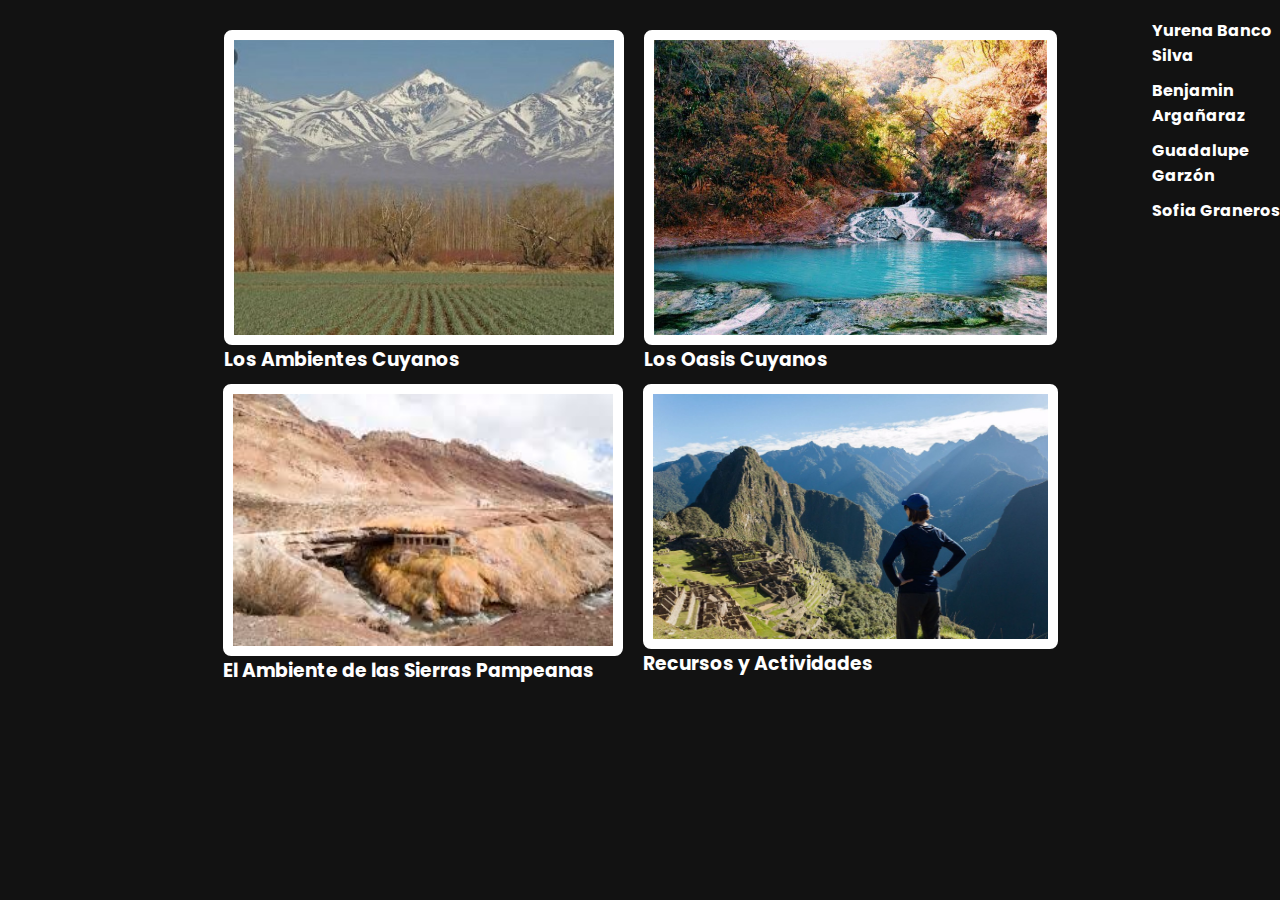
<file: index.html>
<!DOCTYPE html>
<html lang="en">
<head>
    <meta charset="UTF-8">
    <meta name="viewport" content="width=device-width, initial-scale=1.0">
    <title>Document</title>
    <link rel="stylesheet" href="./styles.css">
          <!-- Fonts -->
          <link rel="preconnect" href="https://fonts.googleapis.com" />
          <link rel="preconnect" href="https://fonts.gstatic.com" crossorigin />
          <link
            href="https://fonts.googleapis.com/css2?family=Poppins:ital,wght@0,100;0,200;0,300;0,400;0,500;0,600;0,700;0,800;0,900;1,100;1,200;1,300;1,400;1,500;1,600;1,700;1,800;1,900&display=swap"
            rel="stylesheet"
          />
</head>
<body>
    <!-- <div class="imagenfondo">
    <img  src="./img/DALL·E 2024-11-11 19.30.30 - A high-definition, minimalist background texture inspired by natural feather patterns. Soft, flowing lines with an organic, subtle relief effect, feat.webp" alt="">
    </div> -->
    <main class="content">
    <div class="p1">
        <section>
        <a href="./subpaginas1/pagina1.html"><img class="img1" src="./img/ambientes cuyanos.jpg" alt="ambientescuyanos"><h3>Los Ambientes Cuyanos</h3></a>
        </section> 

        <section class="imagen2">
            <a href="./subpagina2/subpagina2.html"><img class="img2" src="./img/oasis.jpg" alt=""><h3>Los Oasis Cuyanos</h3></a>
        </section>
    </div>
    <div class="p2">
        <section class="imagen3">
            <a href="./subpagina3/subpagina3.html"><img class="img3" src="./img/hotel.jpg" alt=""><h3>El Ambiente de las Sierras Pampeanas</h3></a>
        </section>

        <section class="imagen4">
            <a href="subpagina4/subpagina4.html"><img class="img4" src="./img/Imagen de WhatsApp 2024-11-11 a las 19.38.25_d2c9b322.jpg" alt=""><h3>Recursos y Actividades</h3></a>
        </section>
    </div>
    <div class="nombres">
    <ol class="listname">
        <ul>Yurena Banco Silva</ul>
        <ul>Benjamin Argañaraz</ul>
        <ul>Guadalupe Garzón</ul>
        <ul>Sofia Graneros</ul>
        </ol>
    </div>
    </main>
</body>
</html>
</file>
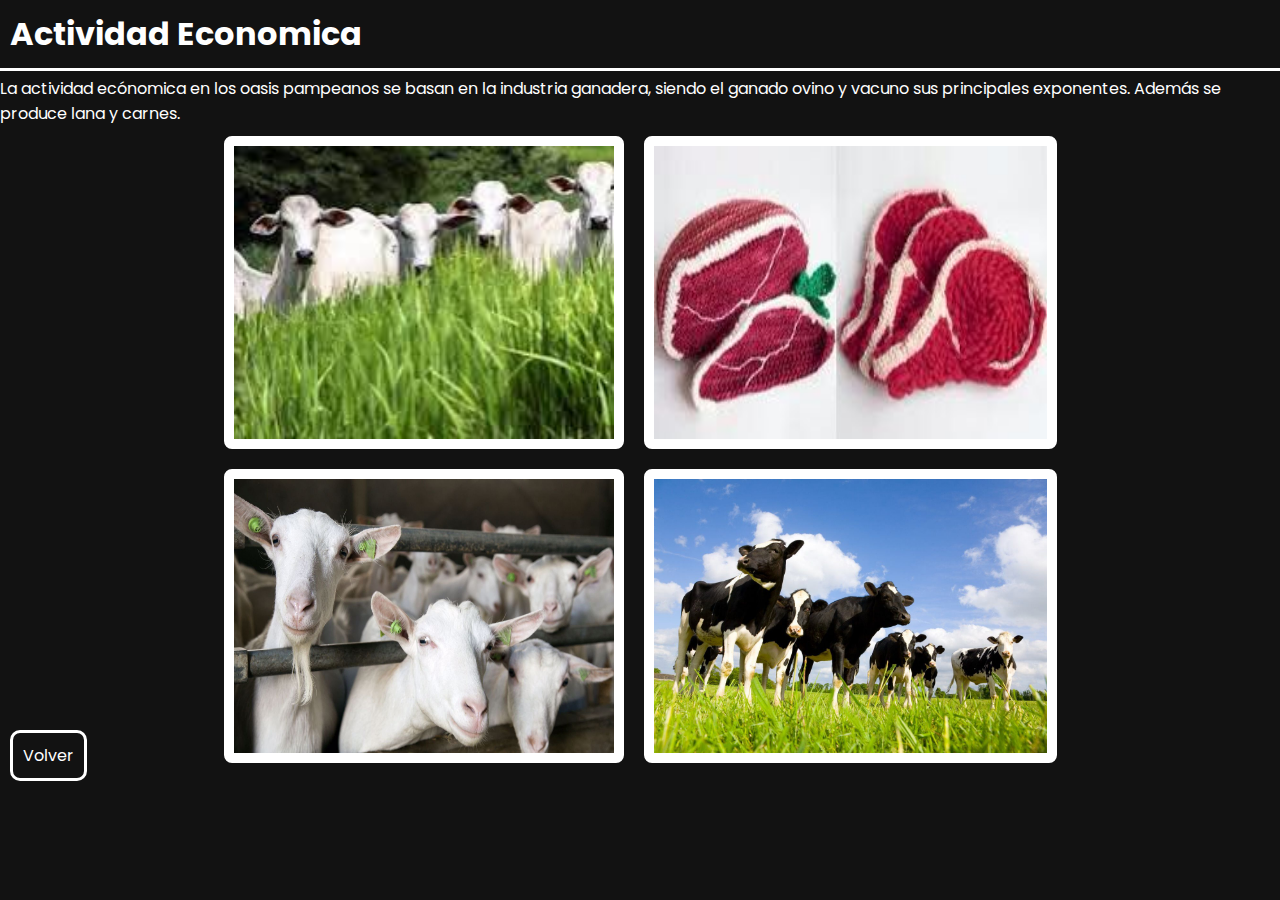
<file: subpagina2/ganado.html>
<!DOCTYPE html>
<html lang="en">
<head>
    <meta charset="UTF-8">
    <meta name="viewport" content="width=device-width, initial-scale=1.0">
    <title>Document</title>
    <link rel="stylesheet" href="../subpaginas1/pagina1.css">
      <!-- Fonts -->
      <link rel="preconnect" href="https://fonts.googleapis.com" />
      <link rel="preconnect" href="https://fonts.gstatic.com" crossorigin />
      <link
        href="https://fonts.googleapis.com/css2?family=Poppins:ital,wght@0,100;0,200;0,300;0,400;0,500;0,600;0,700;0,800;0,900;1,100;1,200;1,300;1,400;1,500;1,600;1,700;1,800;1,900&display=swap"
        rel="stylesheet"
      />
</head>
<body>
    <section>
    <h1 class="titulo">Actividad Economica</h1>
    <p>La actividad ecónomica en los oasis pampeanos se basan en la industria ganadera, siendo el ganado ovino y vacuno sus principales exponentes. Además se produce lana y carnes. </p>
</section>

<section>
    
        <div class="imagenes">
            <div class="sec1">
                <img class="img1" src="./img/ganado.jpg" alt="">
                <img class="img2" src="./img/ganado2.jpg" alt="">
            </div>
            <div class="sec22">
                <img class="img3" src="./img/ganado3.jpg" alt="">
                <img class="img4" src="./img/ganado4.jpg" alt="">
            </div>
   
</section>
<div class="boton">
    <a class="btn" href="../index.html">Volver</a>
</div>
</main>
</body>
</html>
</file>
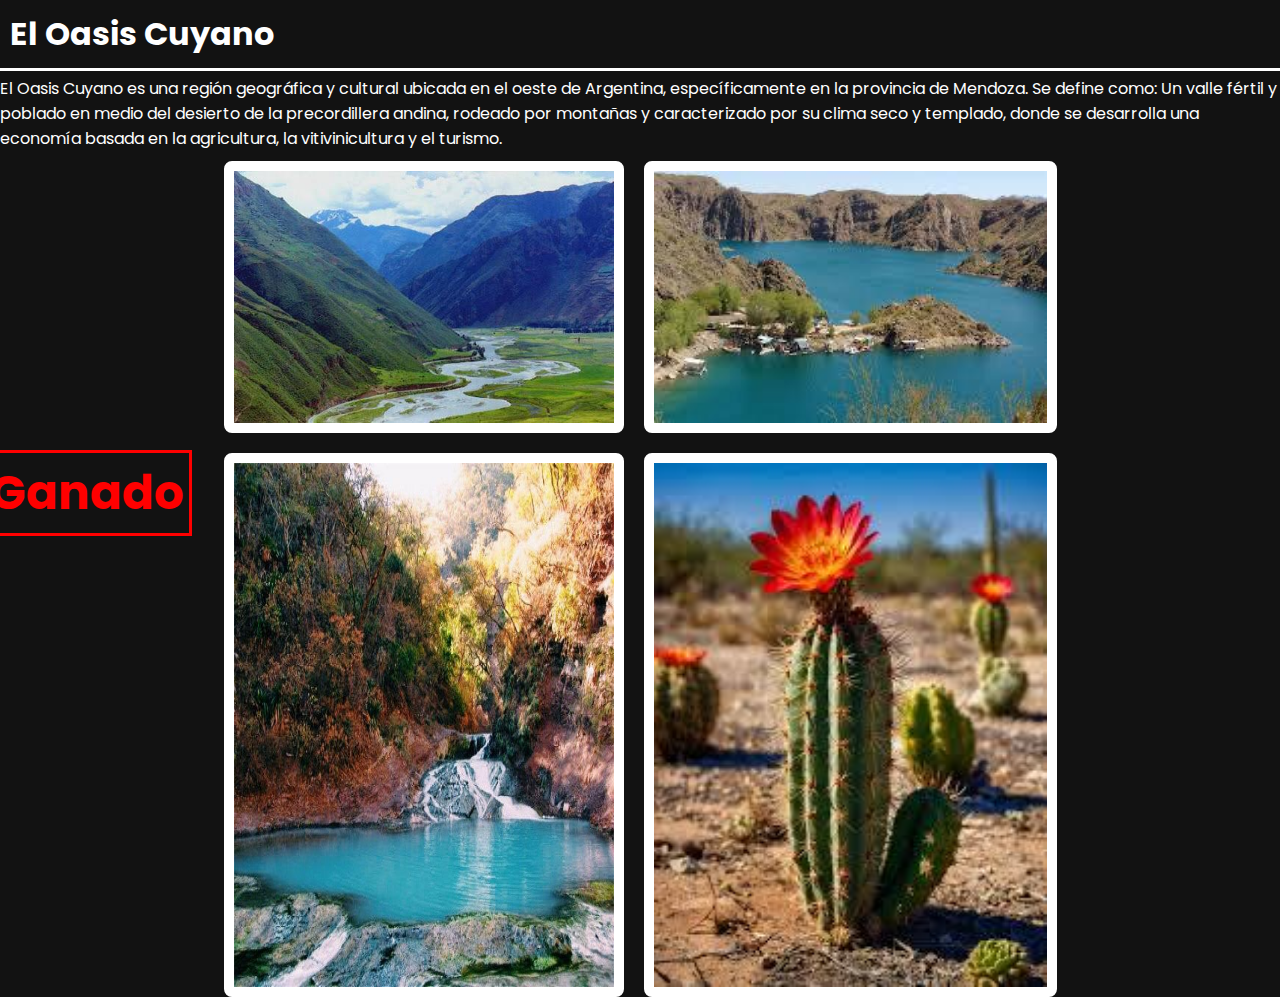
<file: subpagina2/subpagina2.html>
<!DOCTYPE html>
<html lang="en">
<head>
    <meta charset="UTF-8">
    <meta name="viewport" content="width=device-width, initial-scale=1.0">
    <title>Document</title>
     <!-- Fonts -->
     <link rel="preconnect" href="https://fonts.googleapis.com" />
     <link rel="preconnect" href="https://fonts.gstatic.com" crossorigin />
     <link
       href="https://fonts.googleapis.com/css2?family=Poppins:ital,wght@0,100;0,200;0,300;0,400;0,500;0,600;0,700;0,800;0,900;1,100;1,200;1,300;1,400;1,500;1,600;1,700;1,800;1,900&display=swap"
       rel="stylesheet"
     />
     <link rel="stylesheet" href="../subpaginas1/pagina1.css">    
</head>
<body>
    <section>
    <h1 class="titulo">El Oasis Cuyano</h1>
    <p>El Oasis Cuyano es una región geográfica y cultural ubicada en el oeste de Argentina, específicamente en la provincia de Mendoza. Se define como:
        Un valle fértil y poblado en medio del desierto de la precordillera andina, rodeado por montañas y caracterizado por su clima seco y templado, donde se desarrolla una economía basada en la agricultura, la vitivinicultura y el turismo.</p>
    </section>
     
    <section>
            <div class="imagenes">
                <div class="sec1">
                    <img class="img1" src="./img/IMG-20241111-WA0062.jpg" alt="">
                    <img class="img2" src="./img/IMG-20241111-WA0063.jpg" alt="">
                </div>
                <div class="sec22">
                    <img class="img3" src="./img/IMG-20241111-WA0064.jpg" alt="">
                    <img class="img4" src="./img/IMG-20241111-WA0065.jpg" alt="">
                </div>
        </section>

        <div class="ganado">
            <a href="./ganado.html"> <h3>Ganado</h3> </a> 
        </div>
   
</body>
</html>
</file>
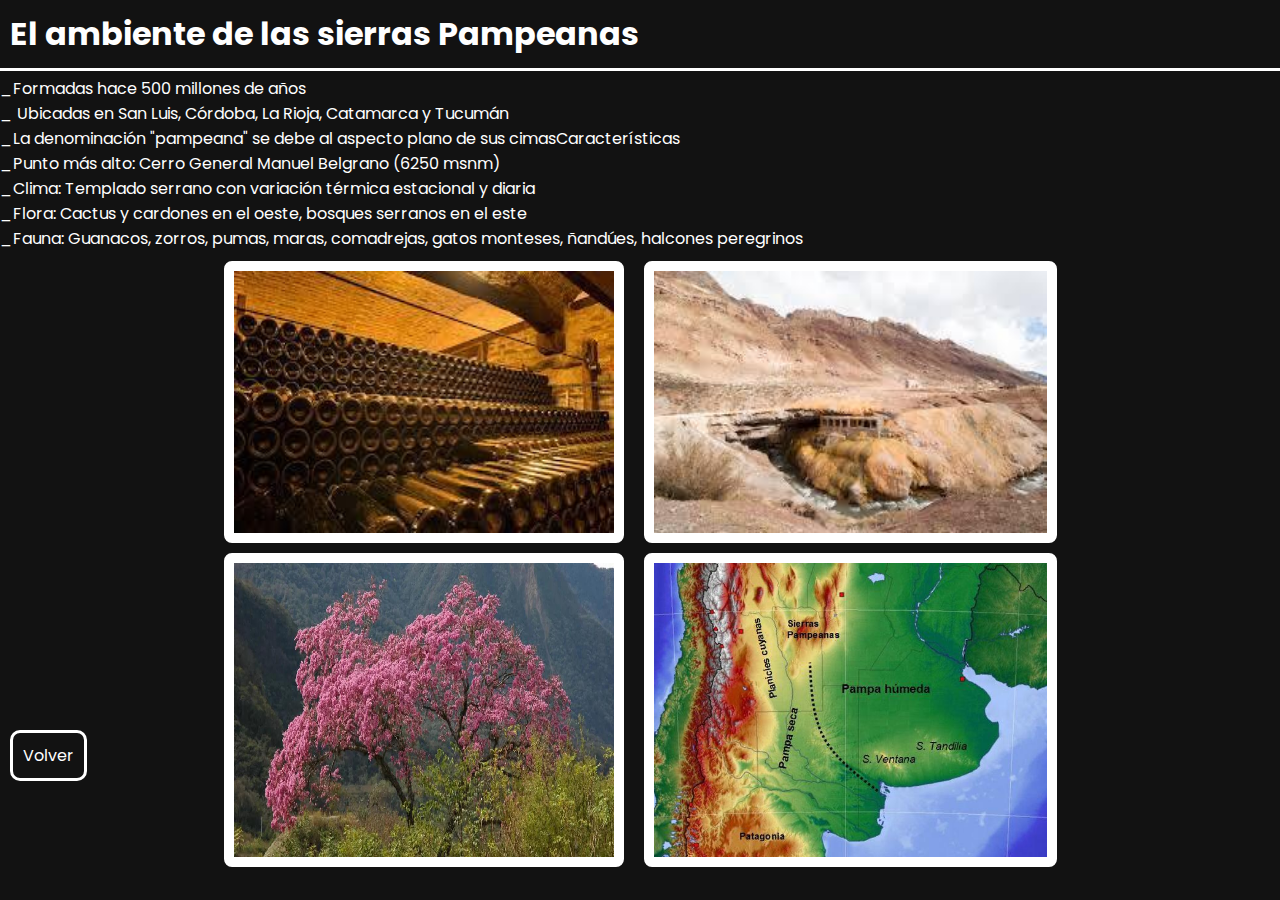
<file: subpagina3/subpagina3.html>
<!DOCTYPE html>
<html lang="en">
<head>
    <meta charset="UTF-8">
    <meta name="viewport" content="width=device-width, initial-scale=1.0">
    <title>Document</title>
              <!-- Fonts -->
              <link rel="preconnect" href="https://fonts.googleapis.com" />
              <link rel="preconnect" href="https://fonts.gstatic.com" crossorigin />
              <link
                href="https://fonts.googleapis.com/css2?family=Poppins:ital,wght@0,100;0,200;0,300;0,400;0,500;0,600;0,700;0,800;0,900;1,100;1,200;1,300;1,400;1,500;1,600;1,700;1,800;1,900&display=swap"
                rel="stylesheet"
              />
              <link rel="stylesheet" href="../subpaginas1/pagina1.css">
</head>
<body>
    <section>
    <h1 class="titulo">El ambiente de las sierras Pampeanas</h1>
    <ol>
        <ul>_Formadas hace 500 millones de años</ul>
        <ul>_ Ubicadas en San Luis, Córdoba, La Rioja, Catamarca y Tucumán</ul>
        <ul>_La denominación "pampeana" se debe al aspecto plano de sus cimasCaracterísticas</ul>
        <ul>_Punto más alto: Cerro General Manuel Belgrano (6250 msnm)</ul>
        <ul>_Clima: Templado serrano con variación térmica estacional y diaria</ul>
        <ul>_Flora: Cactus y cardones en el oeste, bosques serranos en el este</ul>
        <ul>_Fauna: Guanacos, zorros, pumas, maras, comadrejas, gatos monteses, ñandúes, halcones peregrinos</ul>
    </ol>
    </section>
    <section>
        <div class="imagenes">
            <div class="sec1">
                <img class="img1" src="./img/IMG-20241111-WA0068.jpg" alt="">
                <img class="img2" src="./img/IMG-20241111-WA0069.jpg" alt="">
            </div>
            <div class="sec2">
                <img class="img3" src="./img/IMG-20241111-WA0070.jpg" alt="">
                <img class="img4" src="./img/IMG-20241111-WA0071.jpg" alt="">
            </div>
    </section>
    <div class="boton">
        <a class="btn" href="../index.html">Volver</a>
    </div>
</body>
</html>
</file>
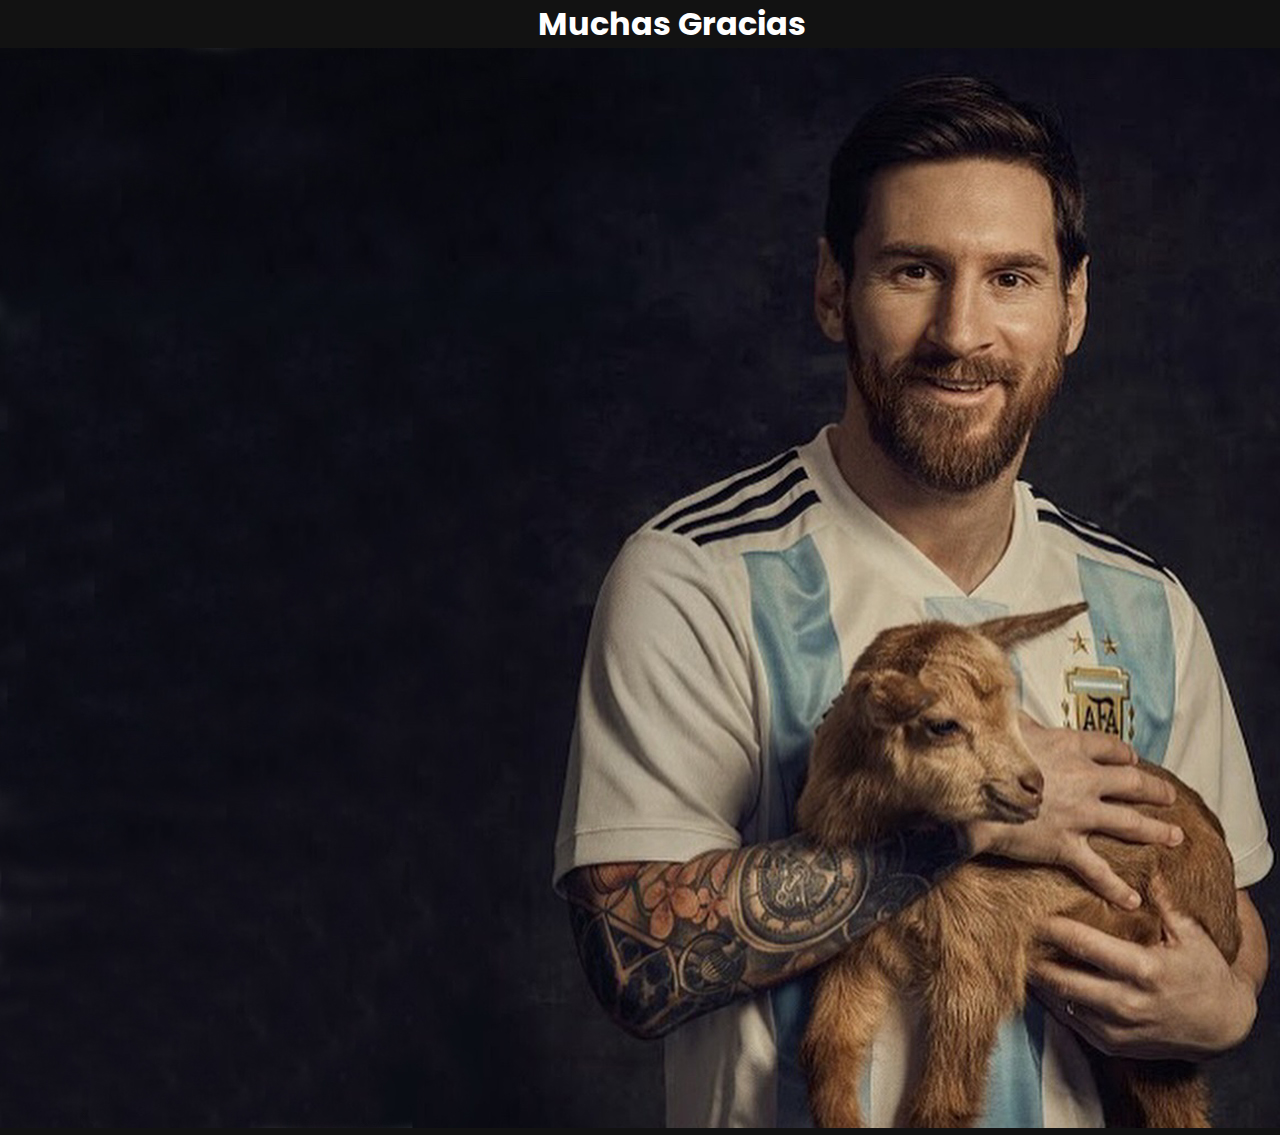
<file: subpagina4/muchasgracias.html>
<!DOCTYPE html>
<html lang="en">
<head>
    <meta charset="UTF-8">
    <meta name="viewport" content="width=device-width, initial-scale=1.0">
    <title>Document</title>
                  <!-- Fonts -->
                  <link rel="preconnect" href="https://fonts.googleapis.com" />
                  <link rel="preconnect" href="https://fonts.gstatic.com" crossorigin />
                  <link
                    href="https://fonts.googleapis.com/css2?family=Poppins:ital,wght@0,100;0,200;0,300;0,400;0,500;0,600;0,700;0,800;0,900;1,100;1,200;1,300;1,400;1,500;1,600;1,700;1,800;1,900&display=swap"
                    rel="stylesheet"
                  />
                  <link rel="stylesheet" href="muchas.css">
</head>
<body>
    <h1 class="final">Muchas Gracias</h1>
    <img src="./img/GENTE-Messi-01.jpg" alt="">
</body>
</html>
</file>
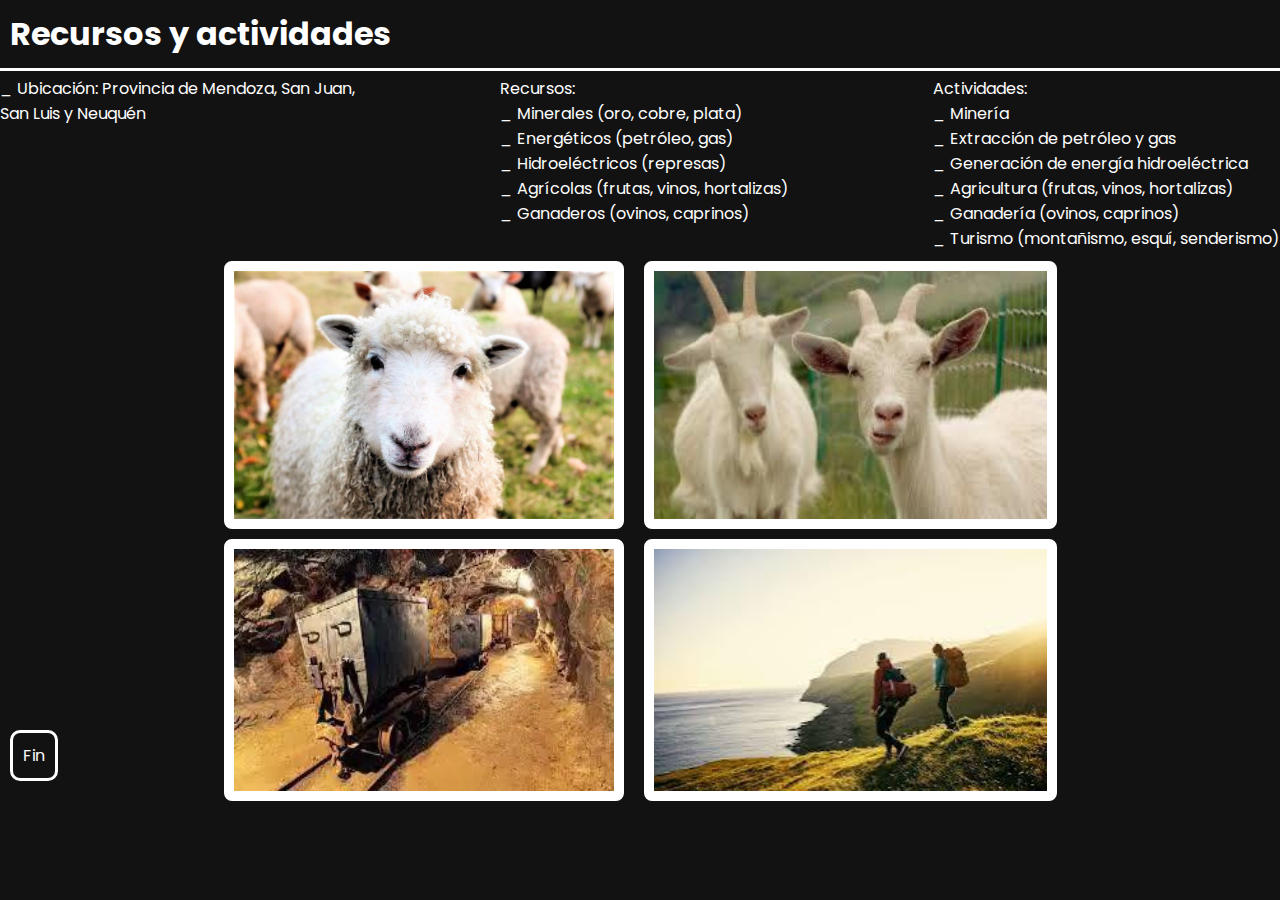
<file: subpagina4/subpagina4.html>
<!DOCTYPE html>
<html lang="en">
<head>
    <meta charset="UTF-8">
    <meta name="viewport" content="width=device-width, initial-scale=1.0">
    <title>Document</title>
                  <!-- Fonts -->
                  <link rel="preconnect" href="https://fonts.googleapis.com" />
                  <link rel="preconnect" href="https://fonts.gstatic.com" crossorigin />
                  <link
                    href="https://fonts.googleapis.com/css2?family=Poppins:ital,wght@0,100;0,200;0,300;0,400;0,500;0,600;0,700;0,800;0,900;1,100;1,200;1,300;1,400;1,500;1,600;1,700;1,800;1,900&display=swap"
                    rel="stylesheet"
                  />
                  <link rel="stylesheet" href="../subpaginas1/pagina1.css">
</head>
<body>
    <main>
        <h1 class="titulo">Recursos y actividades</h1>
        <ul class="listarya">
            <li>_ Ubicación: Provincia de Mendoza, San Juan, <br>San Luis y Neuquén
            </li>
            <div class="recursos">
            <li>Recursos:
            </li>
            <li>_ Minerales (oro, cobre, plata)
            </li>
            <li>_ Energéticos (petróleo, gas)
            </li>
            <li>_ Hidroeléctricos (represas)
            </li>
            <li>_ Agrícolas (frutas, vinos, hortalizas)
            </li>
            <li>_ Ganaderos (ovinos, caprinos)
            </li>
        </div>
        <div class="act">
            <li>Actividades:
            </li>
            <li>_ Minería
            </li>
            <li>_ Extracción de petróleo y gas
            </li>
            <li>_ Generación de energía hidroeléctrica
            </li>
            <li>_ Agricultura (frutas, vinos, hortalizas)
            </li>
            <li>_ Ganadería (ovinos, caprinos)
            </li>
            <li>_ Turismo (montañismo, esquí, senderismo)</li>
        </div>
        </ul>
        <section>
            <div class="imagenes">
                <div class="sec1">
                    <img class="img1" src="./img/IMG-20241111-WA0072.jpg" alt="">
                    <img class="img2" src="./img/IMG-20241111-WA0073.jpg" alt="">
                </div>
                <div class="sec2">
                    <img class="img3" src="./img/IMG-20241111-WA0074.jpg" alt="">
                    <img class="img4" src="./img/IMG-20241111-WA0075.jpg" alt="">
        </section>
        <div class="boton">
            <a class="btn" href="./muchasgracias.html">Fin</a>
        </div>
    </main>
</body>
</html>
</file>
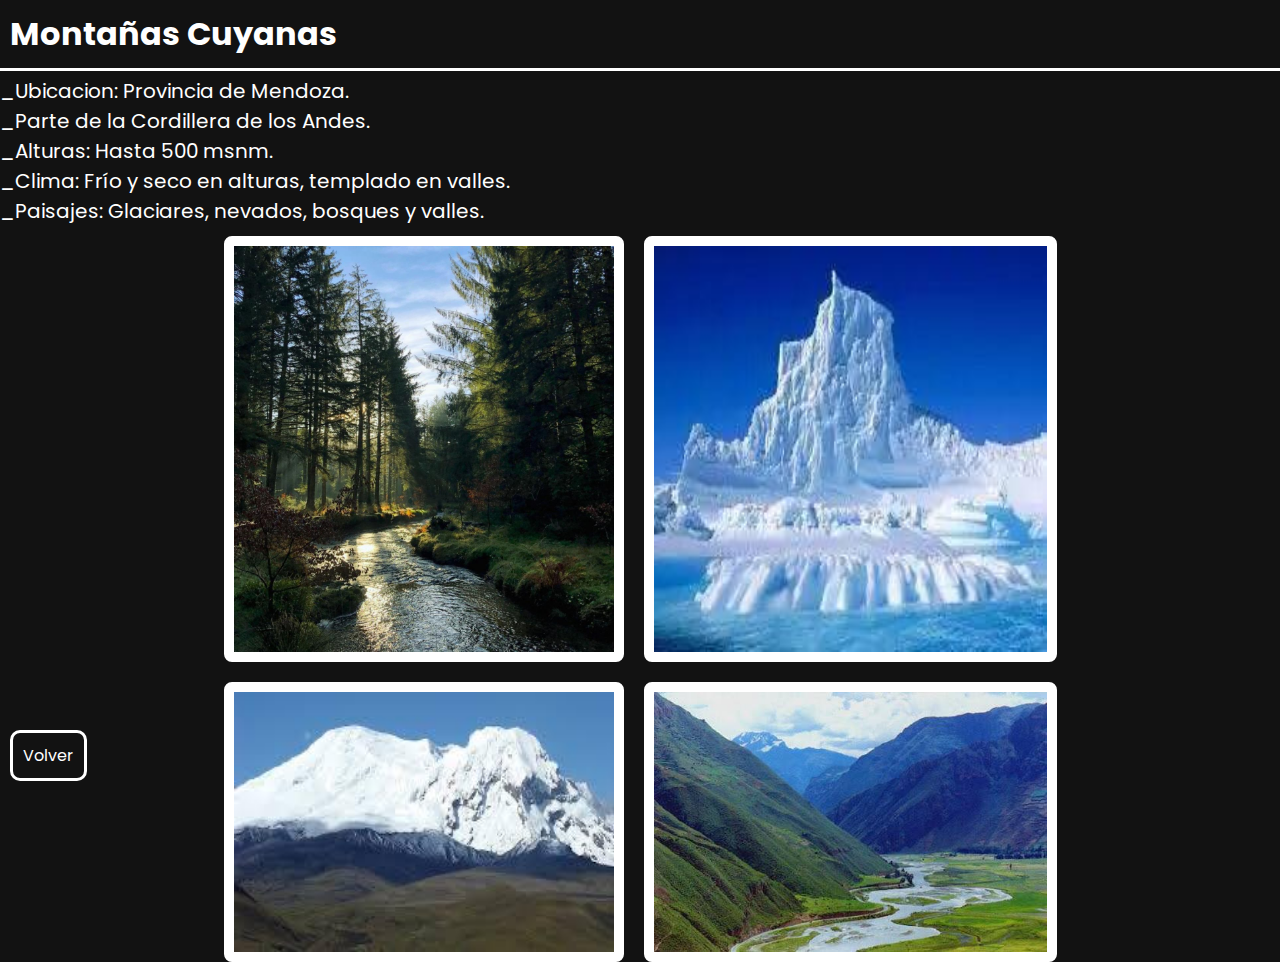
<file: subpaginas1/montañas.html>
<!DOCTYPE html>
<html lang="en">
<head>
    <meta charset="UTF-8">
    <meta name="viewport" content="width=device-width, initial-scale=1.0">
    <title>Document</title>
    <link rel="stylesheet" href="./pagina1.css">
        <!-- Fonts -->
        <link rel="preconnect" href="https://fonts.googleapis.com" />
        <link rel="preconnect" href="https://fonts.gstatic.com" crossorigin />
        <link
          href="https://fonts.googleapis.com/css2?family=Poppins:ital,wght@0,100;0,200;0,300;0,400;0,500;0,600;0,700;0,800;0,900;1,100;1,200;1,300;1,400;1,500;1,600;1,700;1,800;1,900&display=swap"
          rel="stylesheet"
        />
</head>
<body>
    <main>
        <h1 class="titulo">Montañas Cuyanas</h1>
        <ul class="lista">
            <ol>
                _Ubicacion: Provincia de Mendoza.
            </ol>
            
            <ol>
                _Parte de la Cordillera de los Andes.
            </ol>

            <ol>
                _Alturas: Hasta 500 msnm.
            </ol>
            
            <ol>
                _Clima: Frío y seco en alturas, templado en valles.
            </ol>

            <ol>
               _Paisajes: Glaciares, nevados, bosques y valles.
            </ol>
        </ul>
        <section>
            <div class="imagenes">
                <div class="sec1">
                    <img class="img1" src="./img/bosque - copia.jpg" alt="">
                    <img class="img2" src="./img/glacias - copia.jpg" alt="">
                </div>
                <div class="sec22">
                    <img class="img3" src="./img/nevado - copia.jpg" alt="">
                    <img class="img4" src="./img/rio - copia.jpg" alt="">
        
        </section>
        <div class="boton">
            <a class="btn" href="../index.html">Volver</a>
        </div>
    </main>
</body>
</html>
</file>
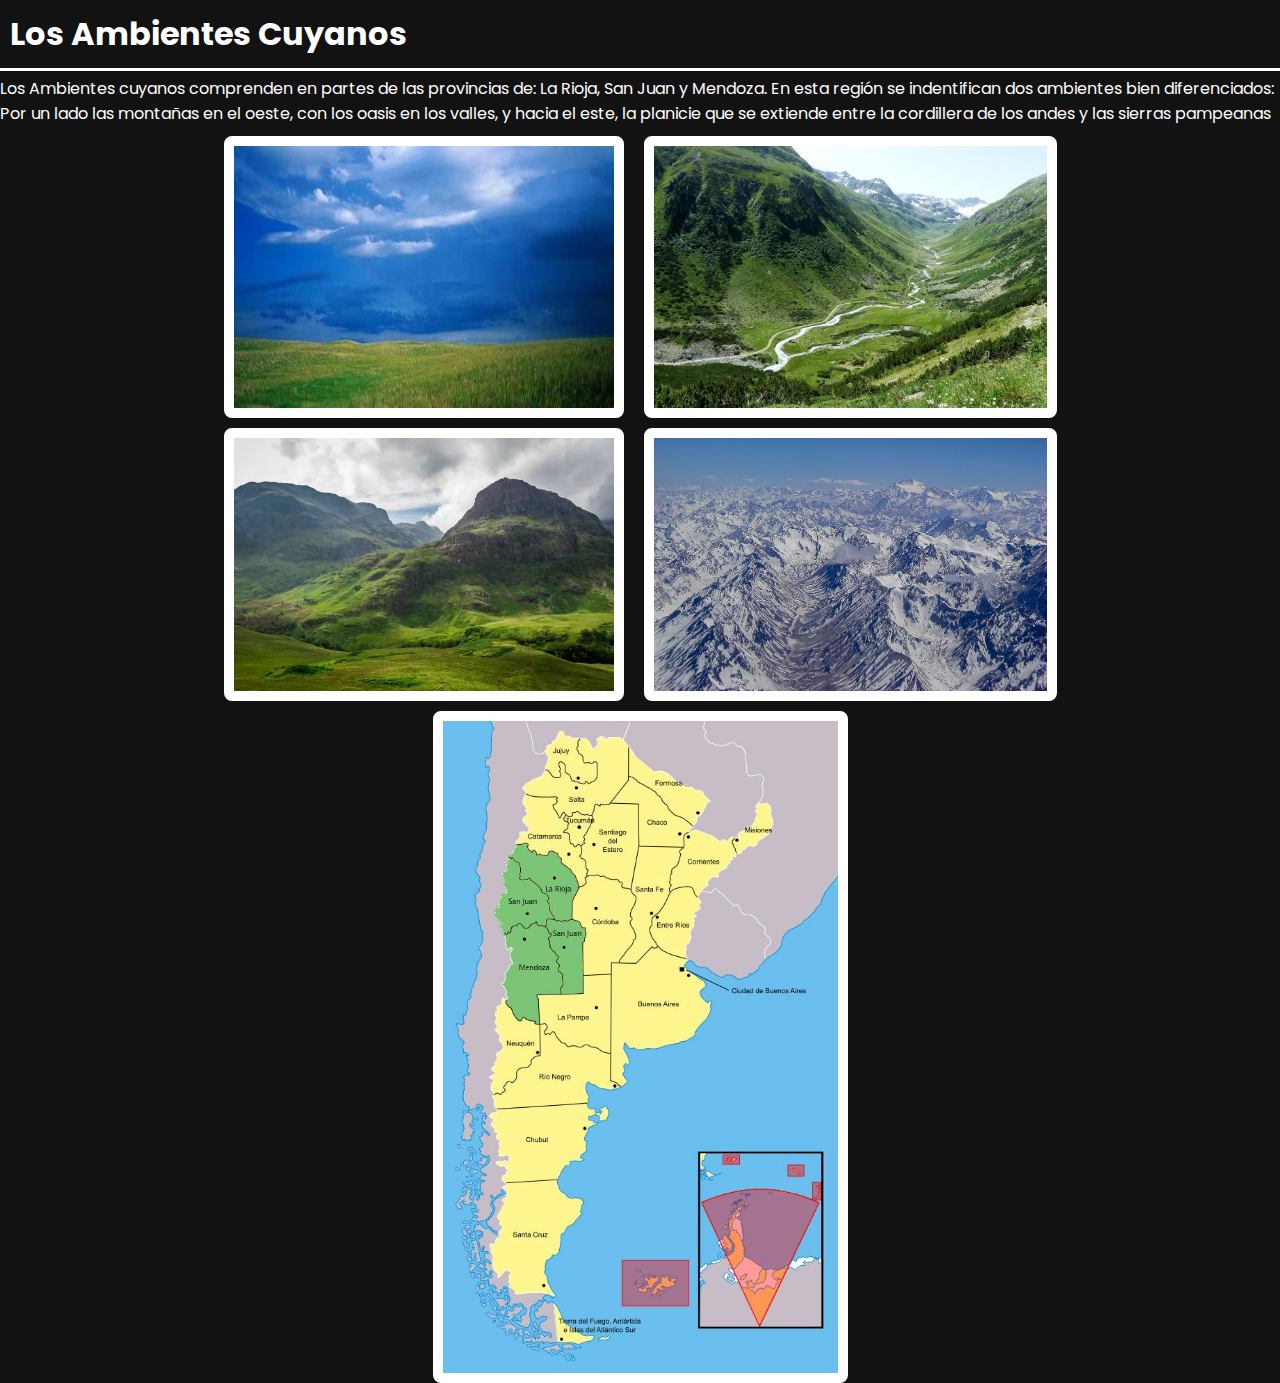
<file: subpaginas1/pagina1.html>
<!DOCTYPE html>
<html lang="en">
<head>
    <meta charset="UTF-8">
    <meta name="viewport" content="width=device-width, initial-scale=1.0">
    <title>Document</title>
    <link rel="stylesheet" href="./pagina1.css">
 
    <!-- Fonts -->
    <link rel="preconnect" href="https://fonts.googleapis.com" />
    <link rel="preconnect" href="https://fonts.gstatic.com" crossorigin />
    <link
      href="https://fonts.googleapis.com/css2?family=Poppins:ital,wght@0,100;0,200;0,300;0,400;0,500;0,600;0,700;0,800;0,900;1,100;1,200;1,300;1,400;1,500;1,600;1,700;1,800;1,900&display=swap"
      rel="stylesheet"
    />
</head>
<body>
    <main>
        <div>
            <div><h1 class="titulo">Los Ambientes Cuyanos</h1></div>
            <p>Los Ambientes cuyanos comprenden en partes de las provincias de: La Rioja, San Juan y Mendoza. En esta región se indentifican dos ambientes bien diferenciados: Por un lado las montañas en el oeste, con los oasis en los valles, y hacia el este, la planicie que se extiende entre la cordillera de los andes y las sierras pampeanas </p>
        </div>
        <a href="./montañas.html">
        <div class="imagenes">
        <div class="sec1">
            <img class="img1" src="./img/IMG-20241111-WA0054.jpg" alt="">
            <img class="img2" src="./img/IMG-20241111-WA0055.jpg" alt="">
        </div>
        <div class="sec2">
            <img class="img3" src="./img/IMG-20241111-WA0056.jpg" alt="">
            <img class="img4" src="./img/IMG-20241111-WA0057.jpg" alt="">
        </div>
            <div class="sec3"> 
            <img class="img5" src="./img/IMG-20241111-WA0058.jpg" alt="">
            </div>
        
        </div>
    </a>
    </main>
</body>
</html>
</file>
<file: styles.css>
* {
    margin: 0;
    padding: 0;
    box-sizing: border-box;
    list-style: none;
    text-decoration: none;
    font-family: poppins;

  }
html{
    color-scheme: dark;
}
  a{
    color: inherit;
}

.imagenfondo{
    z-index: 1;
}

.content{
    padding-top: 20px;
    display: flex;
    justify-content: space-between;
    flex-direction: column;
    z-index: 1;
}

/* primera seccion */
.p1{
    display: flex;
    gap: 20px;
    justify-content: center;
    padding-top: 10px;
}

.img1{
    z-index: 1;
    display: flex;
    width: 400px;
    border: solid white 10px;   
    border-radius: 8px;
}


.img2{
    z-index: 1;
    display: flex;
    width: 413px;
    border: solid white 10px;   
    border-radius: 8px;
}

/* segunda seccion */

.p2{
    display: flex;
    gap: 20px;
    justify-content: center;
    padding-top: 10px;

}

.img3{
    z-index: 1;
    display: flex;
    width: 400px;
    border: solid white 10px;   
    border-radius: 8px;
}


.img4{
    z-index: 1;
    display: flex;
    width: 415px;
    height: 265px;
    border: solid white 10px;   
    border-radius: 8px;
}

.nombres{
    position: absolute;
    top: 2%;
    left: 90%;
    font-weight: 700;
}

.listname{
    gap: 10px;
    display: flex;
    flex-direction: column;
}
</file>
<file: subpaginas1/pagina1.css>
* {
    margin: 0;
    /* margin-left: 3px; */
    padding: 0;
    box-sizing: border-box;
    list-style: none;
    text-decoration: none;
    font-family: poppins;

  }

  a{
    color: inherit;
}

html{
    color-scheme: dark;
}

.imagenes{
    display: flex;
    flex-direction: column;
    
}
.sec1{
    display: flex;
    gap: 20px;
    padding-top: 10px;
    justify-content: center;
}
.sec2{
    display: flex;
    gap: 20px;
    justify-content: center;
    padding-top: 10px;

}

.sec3{
    display: flex;
    gap: 20px;
    padding-top: 10px;
    justify-content: center;
}

.img1{
    z-index: 1;
    display: flex;
    width: 400px;
    border: solid white 10px;   
    border-radius: 8px;
}


.img2{
    z-index: 1;
    display: flex;
    width: 413px;
    border: solid white 10px;   
    border-radius: 8px;
}


.img3{
    z-index: 1;
    display: flex;
    width: 400px;
    border: solid white 10px;   
    border-radius: 8px;
}


.img4{
    z-index: 1;
    display: flex;
    width: 413px;
    border: solid white 10px;   
    border-radius: 8px;
}

.img5{
    z-index: 1;
    display: flex;
    width: 415px;
    border: solid white 10px;   
    border-radius: 8px;
}

.titulo{
    border-bottom: solid;
    padding: 10px;
    margin-bottom: 5px;
}
/* ==================================================================== */
/* ==================================================================== */
/* ==================================================================== */

.lista{
    font-size: 20px;
}

.sec22{
    justify-content: center;
    display: flex;
    padding-top: 20px;
    gap: 20px;
}

.btn{
    border: solid;
    padding: 10px;
    border-radius: 10px;
    margin: 10px;
    transition: all .2s;
    position: absolute;
    top: 80%;
}

.btn:hover{
    background-color: white;
    color: black;
    border: solid white;
}



.ganado{
    position: absolute;
    right: 85%;
    top: 50%;
    font-size: 40px;
    color: red;
    border: solid;
    padding: 5px;
    transition: .2s;
    margin: 0 auto;
}

.ganado:hover{
    background-color: red;
    color: black;
    border: solid red;
}

/* ==================================================================== */
/* ==================================================================== */
/* ==================================================================== */

.listarya{
    display: flex;
    justify-content: space-between;
}
</file>
<file: subpagina4/muchas.css>
* {
    margin: 0;
    /* margin-left: 3px; */
    padding: 0;
    box-sizing: border-box;
    list-style: none;
    text-decoration: none;
    font-family: poppins;

  }

  a{
    color: inherit;
}

html{
    color-scheme: dark;
}

.final{
    display: flex;
    padding-left: 42%;
    /* font-size: 100px; */
}
</file>
